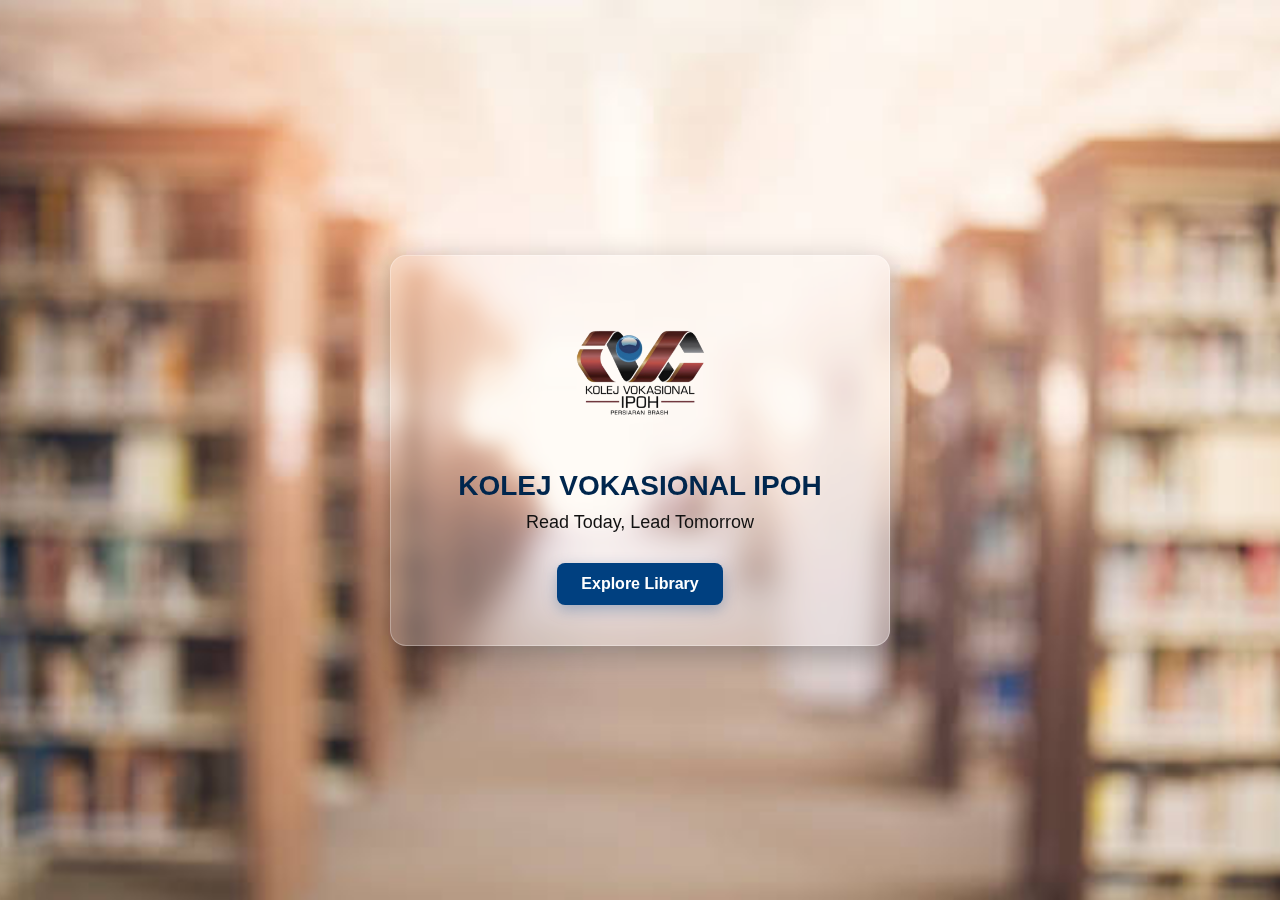
<file: index.html>
<!Doctype html>
<html>
<head>
<title>KVI Library</title>
<meta name="viewport" content="width=device-width, initial-scale=1.0">
<link rel="stylesheet" href="landingpage.css">
</head>
<body>
<!-- ini komen part for put any notes to the designer or to yourelf -->
<div class="container">
  <img src="logo.png" alt="Library Logo" class="logo">
  <h1 class="title">KOLEJ VOKASIONAL IPOH</h1>
  <p class="subtitle">Read Today, Lead Tomorrow</p>
  <a href="homepage.html" class="button">Explore Library</a>
</div></div>
</body>
</html>
</file>
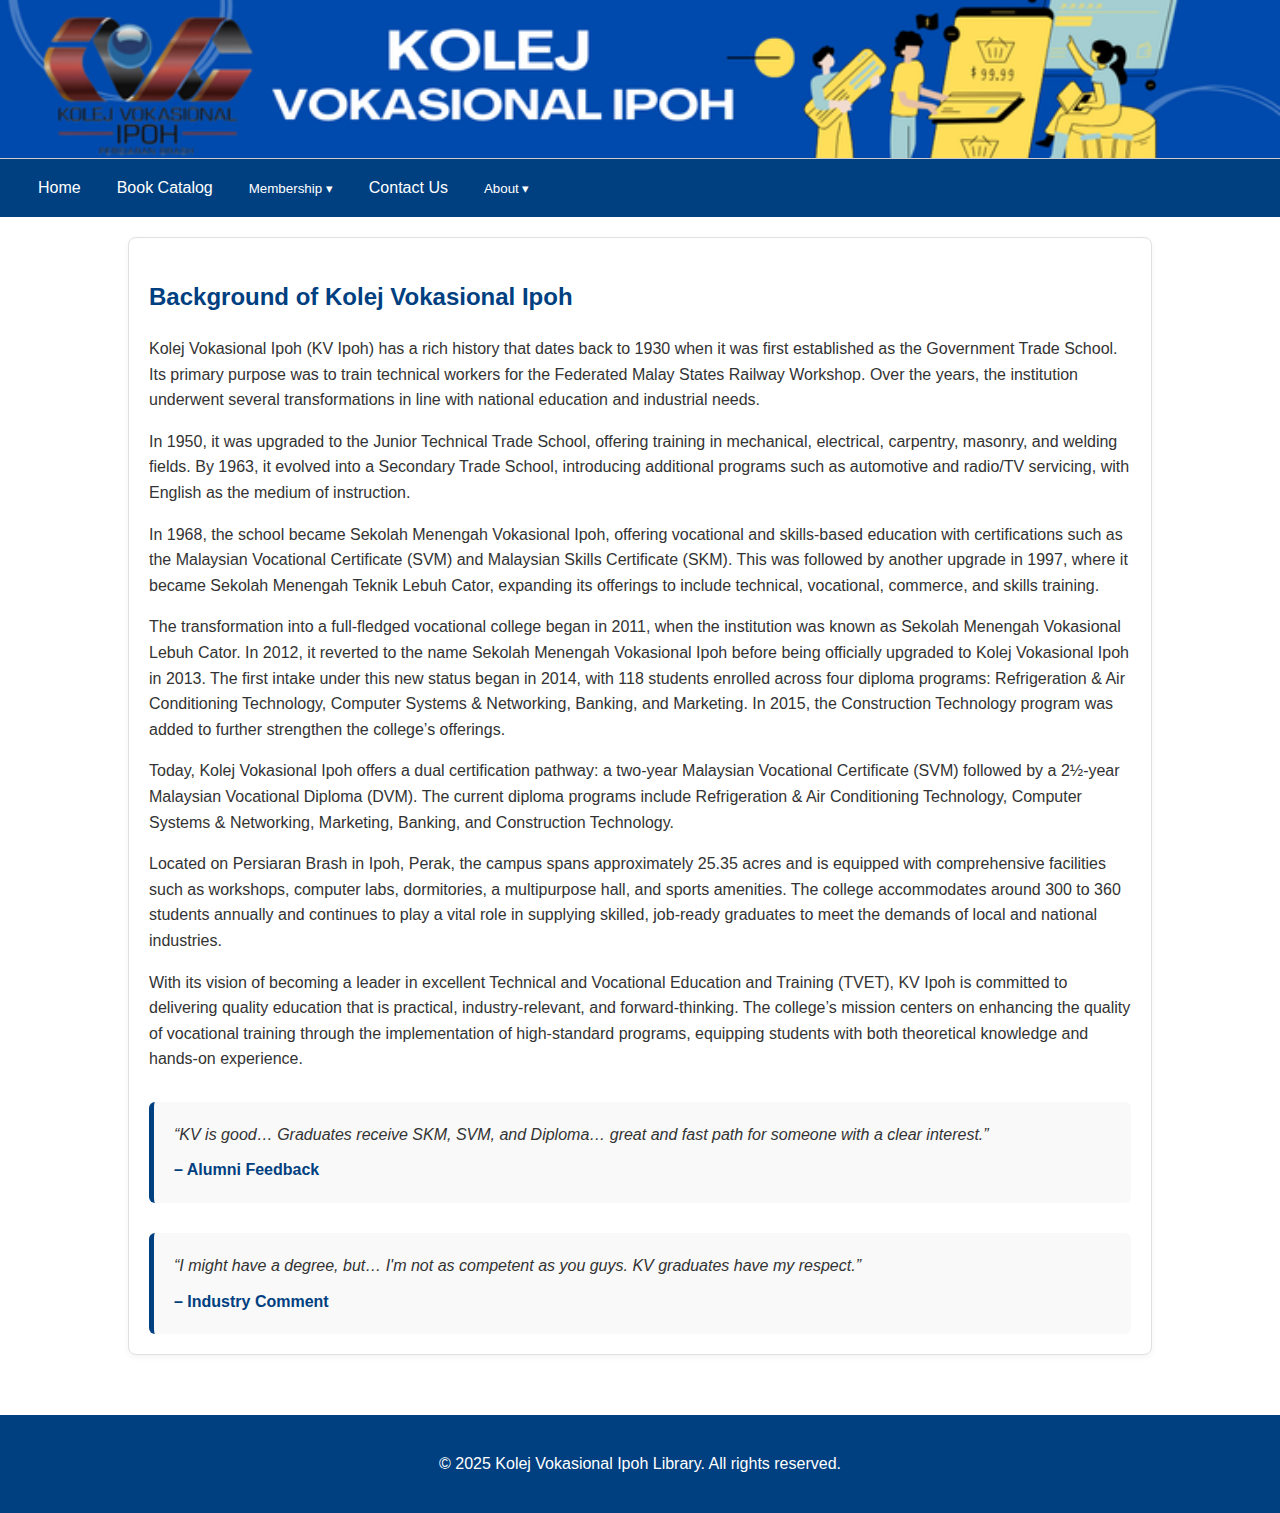
<file: background.html>
<!DOCTYPE html>
<html lang="en">
<head>
  <meta charset="UTF-8">
  <title>Background - KVI Library</title>
  <link rel="stylesheet" href="style.css">
  <style>
    .testimonial {
      margin-top: 30px;
      padding: 20px;
      background-color: #f9f9f9;
      border-left: 5px solid #004080;
      font-style: italic;
      color: #333;
      border-radius: 6px;
    }
    .testimonial strong {
      display: block;
      margin-top: 10px;
      font-style: normal;
      color: #004080;
    }
  </style>
</head>
<body>

  <!-- Header -->
  <div class="header">
    <img src="header.png" alt="Kolej Vokasional Ipoh Logo" class="header-logo">
  </div>

  <!-- Navigation -->
  <div class="topnav">
    <a href="homepage.html">Home</a>
    <a href="bookcatalog.html">Book Catalog</a>

    <div class="dropdown">
      <button class="dropbtn">Membership ▾</button>
      <div class="dropdown-content">
        <a href="student.html">Student Registration</a>
        <a href="staff.html">Staff Registration</a>
        <a href="borrowing.html">Borrowing Rules</a>
      </div>
    </div>

    <a href="contact.html">Contact Us</a>

    <div class="dropdown" style="float:right">
      <button class="dropbtn">About ▾</button>
      <div class="dropdown-content">
        <a href="background.html">Background</a>
        <a href="aboutme.html">Me</a>
      </div>
    </div>
  </div>

  <div class="nav-spacer"></div>

  <!-- Main Content -->
  <div class="row">
    <div class="leftcolumn">
      <div class="card">
        <h2>Background of Kolej Vokasional Ipoh</h2>

        <p>
          Kolej Vokasional Ipoh (KV Ipoh) has a rich history that dates back to 1930 when it was first established as the Government Trade School. Its primary purpose was to train technical workers for the Federated Malay States Railway Workshop. Over the years, the institution underwent several transformations in line with national education and industrial needs.
        </p>

        <p>
          In 1950, it was upgraded to the Junior Technical Trade School, offering training in mechanical, electrical, carpentry, masonry, and welding fields. By 1963, it evolved into a Secondary Trade School, introducing additional programs such as automotive and radio/TV servicing, with English as the medium of instruction.
        </p>

        <p>
          In 1968, the school became Sekolah Menengah Vokasional Ipoh, offering vocational and skills-based education with certifications such as the Malaysian Vocational Certificate (SVM) and Malaysian Skills Certificate (SKM). This was followed by another upgrade in 1997, where it became Sekolah Menengah Teknik Lebuh Cator, expanding its offerings to include technical, vocational, commerce, and skills training.
        </p>

        <p>
          The transformation into a full-fledged vocational college began in 2011, when the institution was known as Sekolah Menengah Vokasional Lebuh Cator. In 2012, it reverted to the name Sekolah Menengah Vokasional Ipoh before being officially upgraded to Kolej Vokasional Ipoh in 2013. The first intake under this new status began in 2014, with 118 students enrolled across four diploma programs: Refrigeration & Air Conditioning Technology, Computer Systems & Networking, Banking, and Marketing. In 2015, the Construction Technology program was added to further strengthen the college’s offerings.
        </p>

        <p>
          Today, Kolej Vokasional Ipoh offers a dual certification pathway: a two-year Malaysian Vocational Certificate (SVM) followed by a 2½-year Malaysian Vocational Diploma (DVM). The current diploma programs include Refrigeration & Air Conditioning Technology, Computer Systems & Networking, Marketing, Banking, and Construction Technology.
        </p>

        <p>
          Located on Persiaran Brash in Ipoh, Perak, the campus spans approximately 25.35 acres and is equipped with comprehensive facilities such as workshops, computer labs, dormitories, a multipurpose hall, and sports amenities. The college accommodates around 300 to 360 students annually and continues to play a vital role in supplying skilled, job-ready graduates to meet the demands of local and national industries.
        </p>

        <p>
          With its vision of becoming a leader in excellent Technical and Vocational Education and Training (TVET), KV Ipoh is committed to delivering quality education that is practical, industry-relevant, and forward-thinking. The college’s mission centers on enhancing the quality of vocational training through the implementation of high-standard programs, equipping students with both theoretical knowledge and hands-on experience.
        </p>

        <!-- Feedback Section -->
        <div class="testimonial">
          “KV is good… Graduates receive SKM, SVM, and Diploma… great and fast path for someone with a clear interest.”
          <strong>– Alumni Feedback</strong>
        </div>

        <div class="testimonial">
          “I might have a degree, but… I'm not as competent as you guys. KV graduates have my respect.”
          <strong>– Industry Comment</strong>
        </div>
      </div>
    </div>
  </div>

  <!-- Footer -->
  <div class="footer">
    <p style="text-align:center;">© 2025 Kolej Vokasional Ipoh Library. All rights reserved.</p>
  </div>

</body>
</html>
</file>
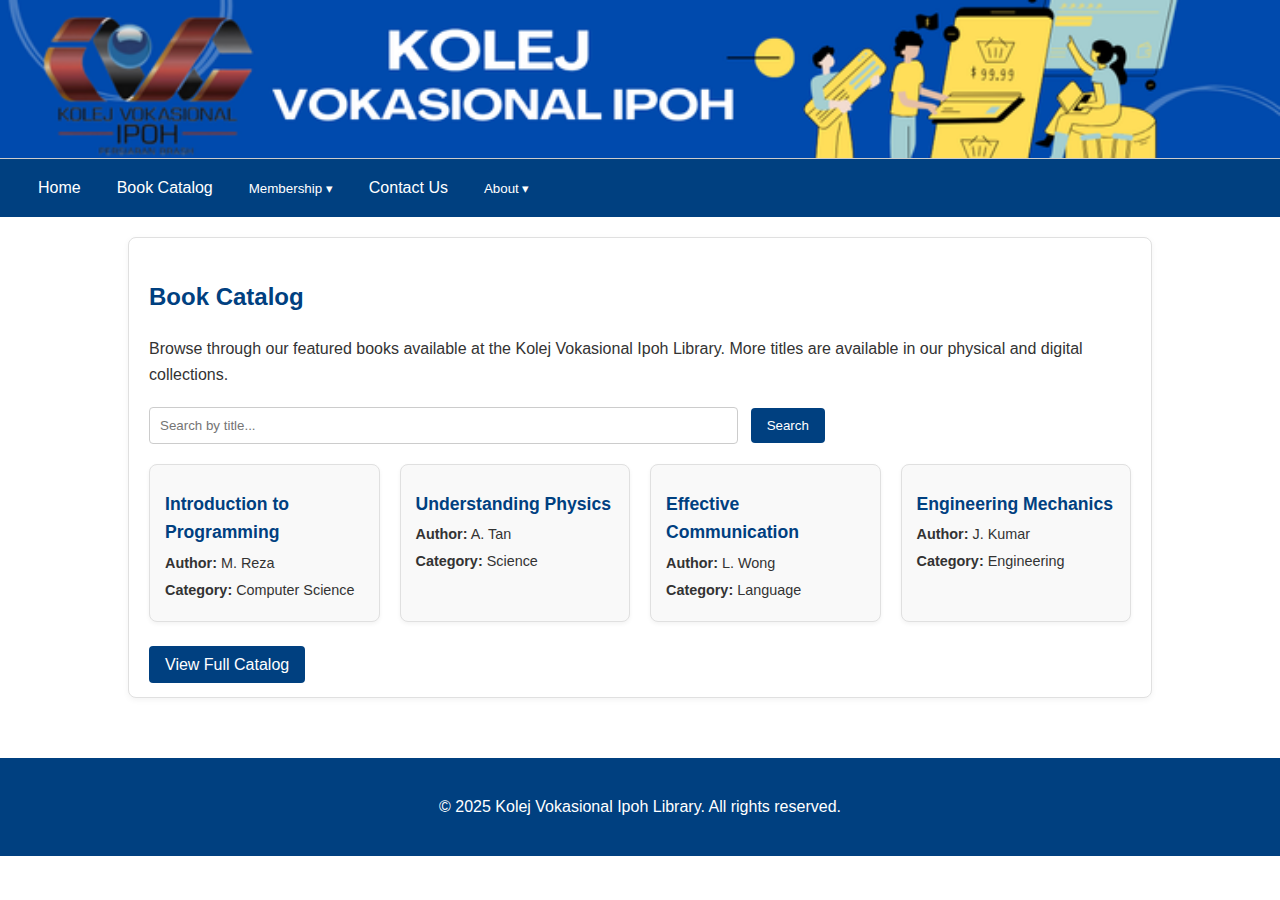
<file: bookcatalog.html>
<!DOCTYPE html>
<html lang="en">
<head>
  <meta charset="UTF-8">
  <title>Book Catalog - KVI Library</title>
  <link rel="stylesheet" href="book-catalog.css">
  <script>
    function filterBooks() {
      const input = document.getElementById("searchInput").value.toLowerCase().trim();
      const books = document.querySelectorAll(".book-card");

      books.forEach(book => {
        const titleElement = book.querySelector("h4");
        if (!titleElement) {
          book.style.display = "none";
          return;
        }
        const title = titleElement.textContent.toLowerCase();
        if (title.includes(input)) {
          book.style.display = "block";
        } else {
          book.style.display = "none";
        }
      });
    }
  </script>
</head>
<body>

  <div class="header">
    <img src="header.png" alt="Kolej Vokasional Ipoh Logo" class="header-logo">
  </div>

  <div class="topnav">
    <a href="homepage.html">Home</a>
    <a href="bookcatalog.html">Book Catalog</a>

    <div class="dropdown">
      <button class="dropbtn">Membership ▾</button>
      <div class="dropdown-content">
        <a href="student.html">Student Registration</a>
        <a href="staff.html">Staff Registration</a>
        <a href="borrowing.html">Borrowing Rules</a>
      </div>
    </div>

    <a href="contact.html">Contact Us</a>

    <div class="dropdown" style="float:right">
      <button class="dropbtn">About ▾</button>
      <div class="dropdown-content">
        <a href="background.html">Background</a>
        <a href="aboutme.html">Me</a>
      </div>
    </div>
  </div>

  <div class="nav-spacer"></div>

  <div class="row">
    <div class="leftcolumn">
      <div class="card">
        <h2>Book Catalog</h2>
        <p>Browse through our featured books available at the Kolej Vokasional Ipoh Library. More titles are available in our physical and digital collections.</p>

        <div class="search-bar">
          <input type="text" id="searchInput" placeholder="Search by title...">
          <button onclick="filterBooks()">Search</button>
        </div>

        <div class="catalog-grid">
          <div class="book-card">
            <h4>Introduction to Programming</h4>
            <p><strong>Author:</strong> M. Reza</p>
            <p><strong>Category:</strong> Computer Science</p>
          </div>

          <div class="book-card">
            <h4>Understanding Physics</h4>
            <p><strong>Author:</strong> A. Tan</p>
            <p><strong>Category:</strong> Science</p>
          </div>

          <div class="book-card">
            <h4>Effective Communication</h4>
            <p><strong>Author:</strong> L. Wong</p>
            <p><strong>Category:</strong> Language</p>
          </div>

          <div class="book-card">
            <h4>Engineering Mechanics</h4>
            <p><strong>Author:</strong> J. Kumar</p>
            <p><strong>Category:</strong> Engineering</p>
          </div>
        </div>

        <div style="margin-top: 30px;">
          <a href="#" class="button">View Full Catalog</a>
        </div>
      </div>
    </div>
  </div>

  <div class="footer">
    <p>© 2025 Kolej Vokasional Ipoh Library. All rights reserved.</p>
  </div>

</body>
</html>
</file>
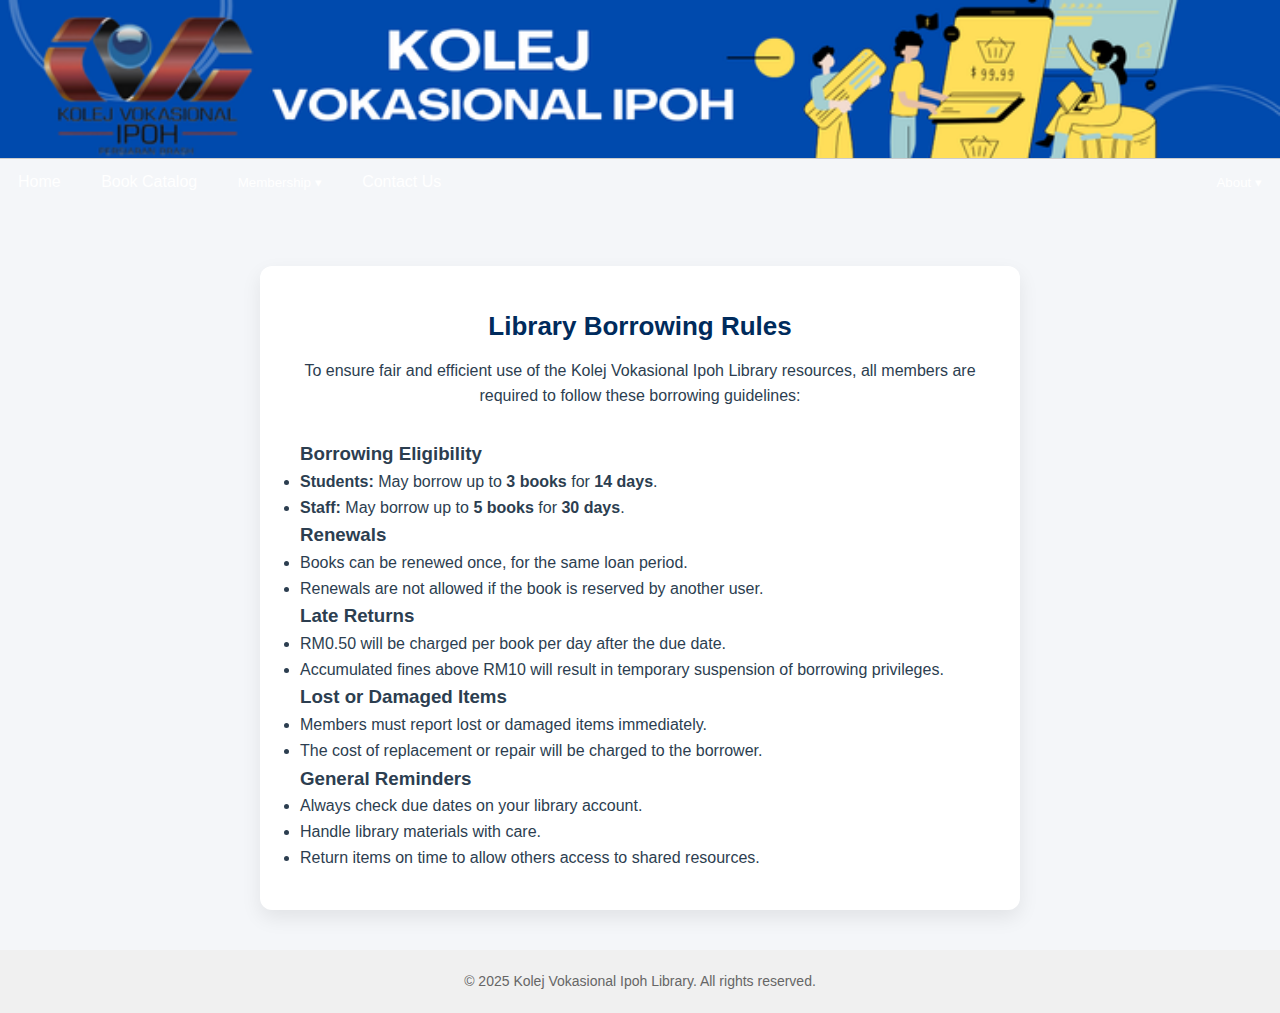
<file: borrowing.html>
<!DOCTYPE html>
<html lang="en">
<head>
  <meta charset="UTF-8">
  <title>Borrowing Rules - KVI Library</title>
  <link rel="stylesheet" href="membership.css">
</head>
<body>

  <!-- Header -->
  <div class="header">
    <img src="header.png" alt="Kolej Vokasional Ipoh Logo" class="header-logo">
  </div>

  <!-- Navigation -->
  <div class="topnav">
    <a href="homepage.html">Home</a>
    <a href="bookcatalog.html">Book Catalog</a>

    <div class="dropdown">
      <button class="dropbtn">Membership ▾</button>
      <div class="dropdown-content">
        <a href="student.html">Student Registration</a>
        <a href="staff.html">Staff Registration</a>
        <a href="borrowing-rules.html">Borrowing Rules</a>
      </div>
    </div>

    <a href="contact.html">Contact Us</a>

    <div class="dropdown" style="float:right">
      <button class="dropbtn">About ▾</button>
      <div class="dropdown-content">
        <a href="background.html">Background</a>
        <a href="aboutme.html">Me</a>
      </div>
    </div>
  </div>

  <div class="nav-spacer"></div>

  <!-- Main Content -->
  <div class="container">
    <div class="card">
      <h1>Library Borrowing Rules</h1>
      <p>To ensure fair and efficient use of the Kolej Vokasional Ipoh Library resources, all members are required to follow these borrowing guidelines:</p>

      <h3>Borrowing Eligibility</h3>
      <ul>
        <li><strong>Students:</strong> May borrow up to <strong>3 books</strong> for <strong>14 days</strong>.</li>
        <li><strong>Staff:</strong> May borrow up to <strong>5 books</strong> for <strong>30 days</strong>.</li>
      </ul>

      <h3>Renewals</h3>
      <ul>
        <li>Books can be renewed once, for the same loan period.</li>
        <li>Renewals are not allowed if the book is reserved by another user.</li>
      </ul>

      <h3>Late Returns</h3>
      <ul>
        <li>RM0.50 will be charged per book per day after the due date.</li>
        <li>Accumulated fines above RM10 will result in temporary suspension of borrowing privileges.</li>
      </ul>

      <h3>Lost or Damaged Items</h3>
      <ul>
        <li>Members must report lost or damaged items immediately.</li>
        <li>The cost of replacement or repair will be charged to the borrower.</li>
      </ul>

      <h3>General Reminders</h3>
      <ul>
        <li>Always check due dates on your library account.</li>
        <li>Handle library materials with care.</li>
        <li>Return items on time to allow others access to shared resources.</li>
      </ul>
    </div>
  </div>

  <!-- Footer -->
  <div class="footer">
    <p style="text-align:center;">© 2025 Kolej Vokasional Ipoh Library. All rights reserved.</p>
  </div>

</body>
</html>
</file>
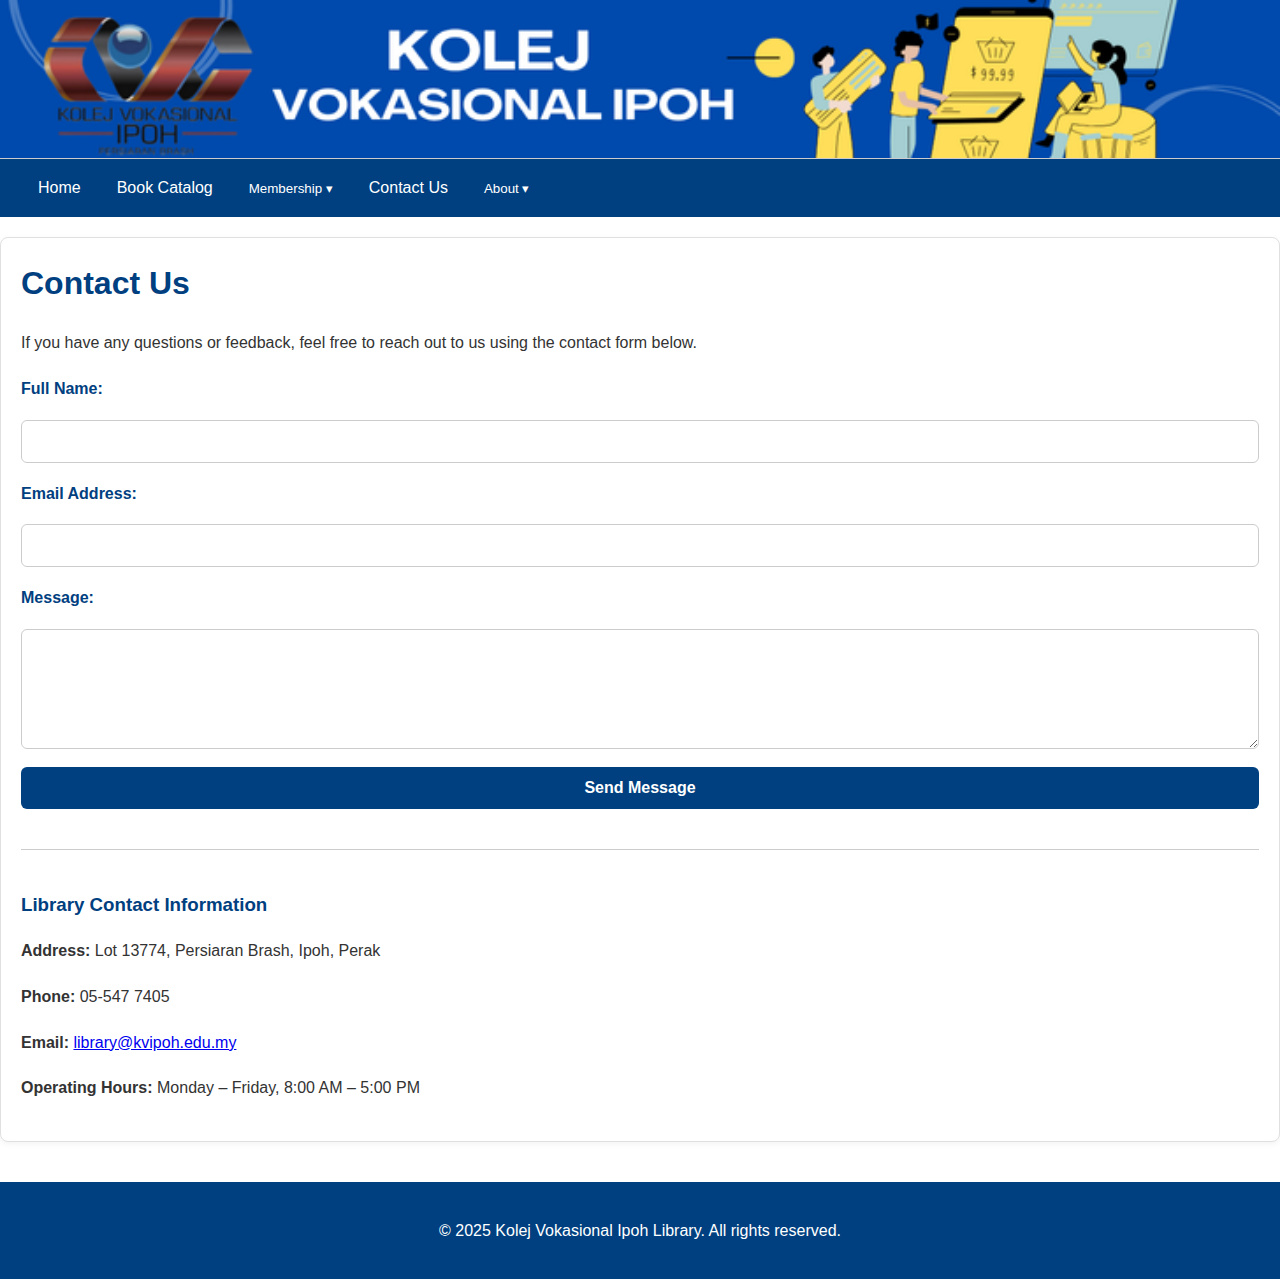
<file: contact.html>
<!DOCTYPE html>
<html lang="en">
<head>
  <meta charset="UTF-8">
  <title>Contact Us - KVI Library</title>
  <link rel="stylesheet" href="contact.css">
</head>
<body>

  <!-- Header -->
  <div class="header">
    <img src="header.png" alt="Kolej Vokasional Ipoh Logo" class="header-logo">
  </div>

  <!-- Navigation -->
  <div class="topnav">
    <a href="homepage.html">Home</a>
    <a href="bookcatalog.html">Book Catalog</a>
    <div class="dropdown">
      <button class="dropbtn">Membership ▾</button>
      <div class="dropdown-content">
        <a href="student.html">Student Registration</a>
        <a href="staff.html">Staff Registration</a>
        <a href="borrowing.html">Borrowing Rules</a>
      </div>
    </div>
    <a href="contact.html">Contact Us</a>
    <div class="dropdown" style="float:right">
      <button class="dropbtn">About ▾</button>
      <div class="dropdown-content">
        <a href="background.html">Background</a>
        <a href="aboutme.html">Me</a>
      </div>
    </div>
  </div>

  <div class="nav-spacer"></div>

  <!-- Main Content -->
  <div class="container">
    <div class="card">
      <h1>Contact Us</h1>
      <p>If you have any questions or feedback, feel free to reach out to us using the contact form below.</p>

      <!-- ✅ JavaScript-Handled Form -->
      <form id="contact-form" class="registration-form">
        <input type="hidden" name="_captcha" value="false">

        <label for="fullname">Full Name:</label>
        <input type="text" id="fullname" name="Full Name" required>

        <label for="email">Email Address:</label>
        <input type="email" id="email" name="Email" required>

        <label for="message">Message:</label>
        <textarea id="message" name="Message" rows="5" required></textarea>

        <button type="submit" class="button">Send Message</button>
      </form>

      <script>
        const form = document.getElementById('contact-form');

        form.addEventListener('submit', function(e) {
          e.preventDefault(); // Prevent default form submission

          const formData = new FormData(form);

          fetch("https://formsubmit.co/ajax/2024124897@student.uitm.edu.my", {
            method: "POST",
            body: formData
          })
          .then(response => {
            if (response.ok) {
              alert("✅ Message sent successfully!");
              form.reset(); // Clear form
            } else {
              alert("❌ Failed to send message. Please try again.");
            }
          })
          .catch(error => {
            console.error(error);
            alert("❌ An error occurred. Please try again.");
          });
        });
      </script>

      <hr style="margin: 40px 0; border: 0; border-top: 1px solid #ccc;">

      <h3>Library Contact Information</h3>
      <p><strong>Address:</strong> Lot 13774, Persiaran Brash, Ipoh, Perak</p>
      <p><strong>Phone:</strong> 05-547 7405</p>
      <p><strong>Email:</strong> <a href="mailto:library@kvipoh.edu.my">library@kvipoh.edu.my</a></p>
      <p><strong>Operating Hours:</strong> Monday – Friday, 8:00 AM – 5:00 PM</p>
    </div>
  </div>

  <!-- Footer -->
  <div class="footer">
    <p style="text-align:center;">© 2025 Kolej Vokasional Ipoh Library. All rights reserved.</p>
  </div>

</body>
</html>
</file>
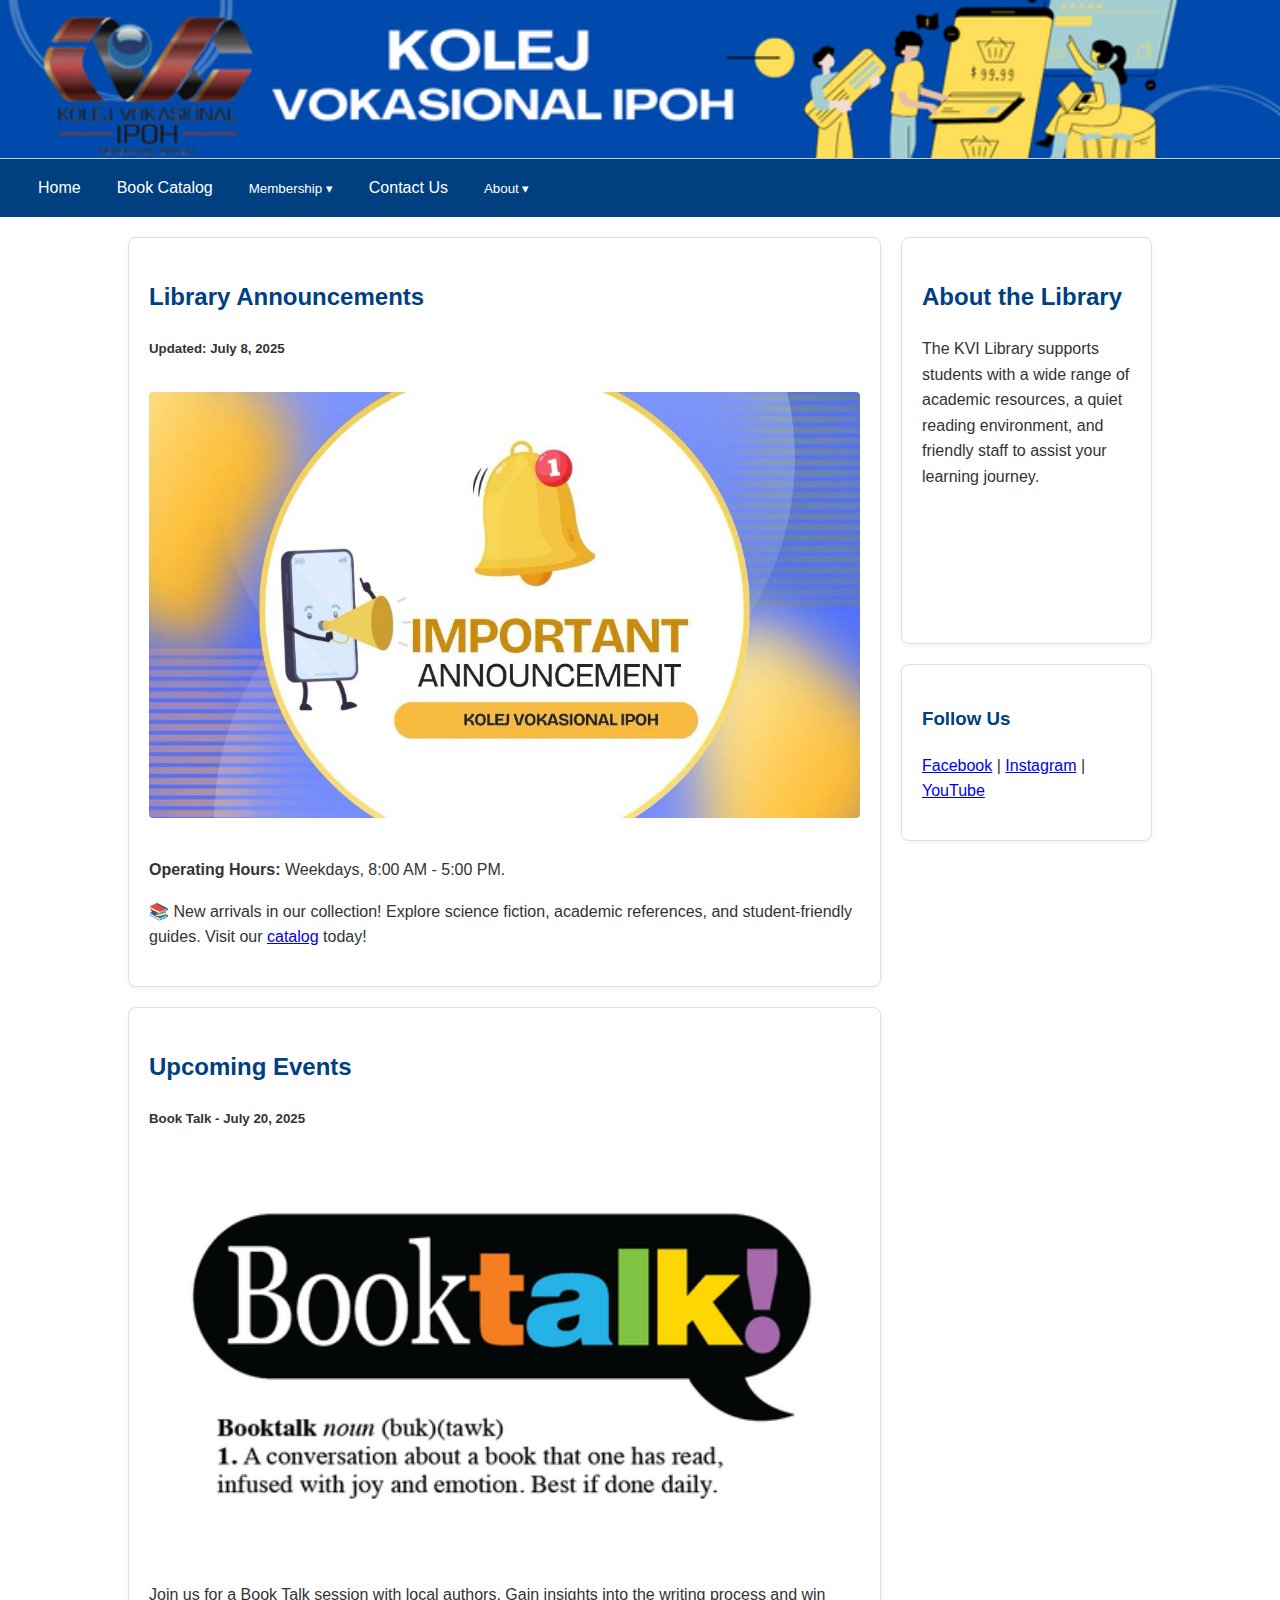
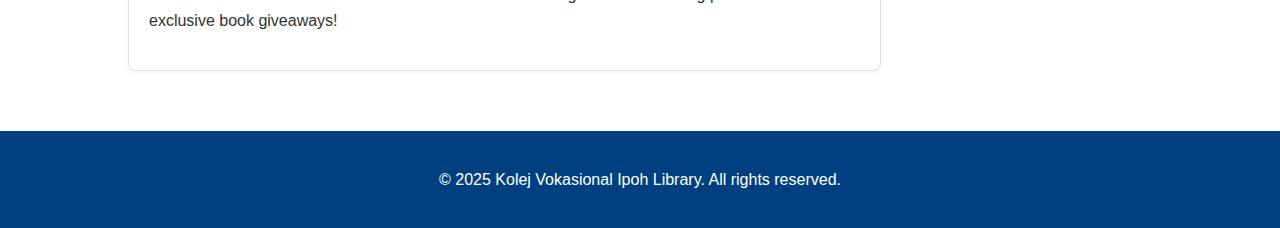
<file: homepage.html>
<!DOCTYPE html>
<html lang="en">
<head>
  <meta charset="UTF-8">
  <title>KVI Library Portal</title>
  <link rel="stylesheet" href="style.css">
</head>
<body>

  <!-- Header Section -->
  <div class="header">
    <img src="header.png" alt="Kolej Vokasional Ipoh Logo" class="header-logo">
  </div>

  <!-- Navigation Bar -->
  <div class="topnav">
    <a href="homepage.html">Home</a>
    <a href="bookcatalog.html">Book Catalog</a>

    <div class="dropdown">
      <button class="dropbtn">Membership ▾</button>
      <div class="dropdown-content">
        <a href="student.html">Student Registration</a>
        <a href="staff.html">Staff Registration</a>
        <a href="borrowing.html">Borrowing Rules</a>
      </div>
    </div>

    <a href="contact.html">Contact Us</a>

    <div class="dropdown" style="float:right">
      <button class="dropbtn">About ▾</button>
      <div class="dropdown-content">
        <a href="background.html">Background</a>
        <a href="aboutme.html">Me</a>
      </div>
    </div>
  </div>


  <div class="nav-spacer"></div>

  <!-- Main Content -->
  <div class="row">
    <div class="leftcolumn">
      <div class="card">
        <h2>Library Announcements</h2>
        <h5>Updated: July 8, 2025</h5>
        <img src="news.png" alt="Library Interior" class="news">
        <p><strong>Operating Hours:</strong> Weekdays, 8:00 AM - 5:00 PM.</p>
        <p>📚 New arrivals in our collection! Explore science fiction, academic references, and student-friendly guides. Visit our <a href="#">catalog</a> today!</p>
      </div>

      <div class="card">
        <h2>Upcoming Events</h2>
        <h5>Book Talk - July 20, 2025</h5>
        <img src="booktalk.png" alt="Book Talk Event" style="width:100%; height:auto;">
        <p>Join us for a Book Talk session with local authors. Gain insights into the writing process and win exclusive book giveaways!</p>
      </div>
    </div>

    <div class="rightcolumn">
      <div class="card">
  <h2>About the Library</h2>
  <p>The KVI Library supports students with a wide range of academic resources, a quiet reading environment, and friendly staff to assist your learning journey.</p>

  <div class="video-container">
    <iframe 
      src="https://www.youtube.com/embed/AS7x4VV3Nz0" 
      title="KVI Library Video" 
      frameborder="0" 
      allow="accelerometer; autoplay; clipboard-write; encrypted-media; gyroscope; picture-in-picture" 
      allowfullscreen>
    </iframe>
  </div>
</div>


      <div class="card">
      <h3>Follow Us</h3>
  <p>
    <a href="https://www.facebook.com/kvipoh/?locale2=th_my" target="_blank">Facebook</a> |
    <a href="https://www.instagram.com/kvipoh_official/?hl=en" target="_blank">Instagram</a> |
    <a href="https://www.youtube.com/@Ps_Kvip" target="_blank">YouTube</a>
  </p>
</div>

    </div>
  </div>

  <!-- Footer -->
  <div class="footer">
    <p style="text-align:center;">© 2025 Kolej Vokasional Ipoh Library. All rights reserved.</p>
  </div>

</body>
</html>
</file>
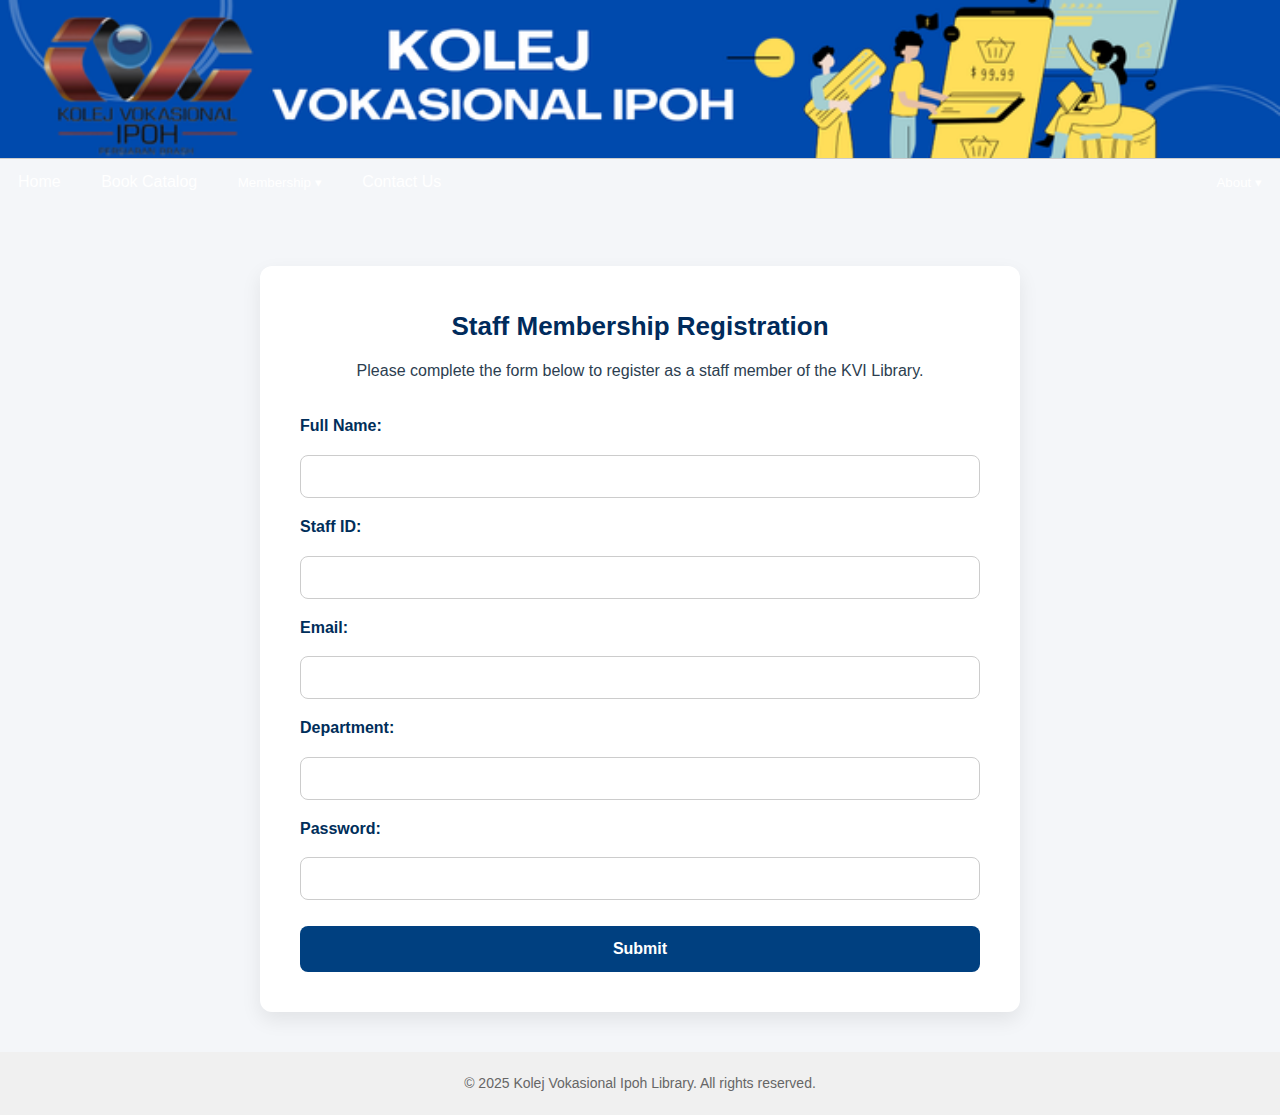
<file: staff.html>
<!DOCTYPE html>
<html lang="en">
<head>
  <meta charset="UTF-8">
  <title>Staff Registration - KVI Library</title>
  <link rel="stylesheet" href="membership.css">
</head>
<body>

  <!-- Header -->
  <div class="header">
    <img src="header.png" alt="Kolej Vokasional Ipoh Logo" class="header-logo">
  </div>

  <!-- Navigation -->
  <div class="topnav">
    <a href="homepage.html">Home</a>
    <a href="bookcatalog.html">Book Catalog</a>

    <div class="dropdown">
      <button class="dropbtn">Membership ▾</button>
      <div class="dropdown-content">
        <a href="student.html">Student Registration</a>
        <a href="staff.html">Staff Registration</a>
        <a href="borrowing.html">Borrowing Rules</a>
      </div>
    </div>

    <a href="contact.html">Contact Us</a>

    <div class="dropdown" style="float:right">
      <button class="dropbtn">About ▾</button>
      <div class="dropdown-content">
        <a href="background.html">Background</a>
        <a href="aboutme.html">Me</a>
      </div>
    </div>
  </div>

  <div class="nav-spacer"></div>

  <!-- Main Content -->
  <div class="container">
    <div class="card">
      <h1>Staff Membership Registration</h1>
      <p>Please complete the form below to register as a staff member of the KVI Library.</p>

      <form class="registration-form">
        <label for="staffName">Full Name:</label>
        <input type="text" id="staffName" name="staffName" required>

        <label for="staffID">Staff ID:</label>
        <input type="text" id="staffID" name="staffID" required>

        <label for="email">Email:</label>
        <input type="email" id="email" name="email" required>

        <label for="department">Department:</label>
        <input type="text" id="department" name="department" required>

        <label for="password">Password:</label>
        <input type="password" id="password" name="password" required>

        <button type="submit" class="button">Submit</button>
      </form>
    </div>
  </div>

  <!-- Footer -->
  <div class="footer">
    <p style="text-align:center;">© 2025 Kolej Vokasional Ipoh Library. All rights reserved.</p>
  </div>

</body>
</html>
</file>
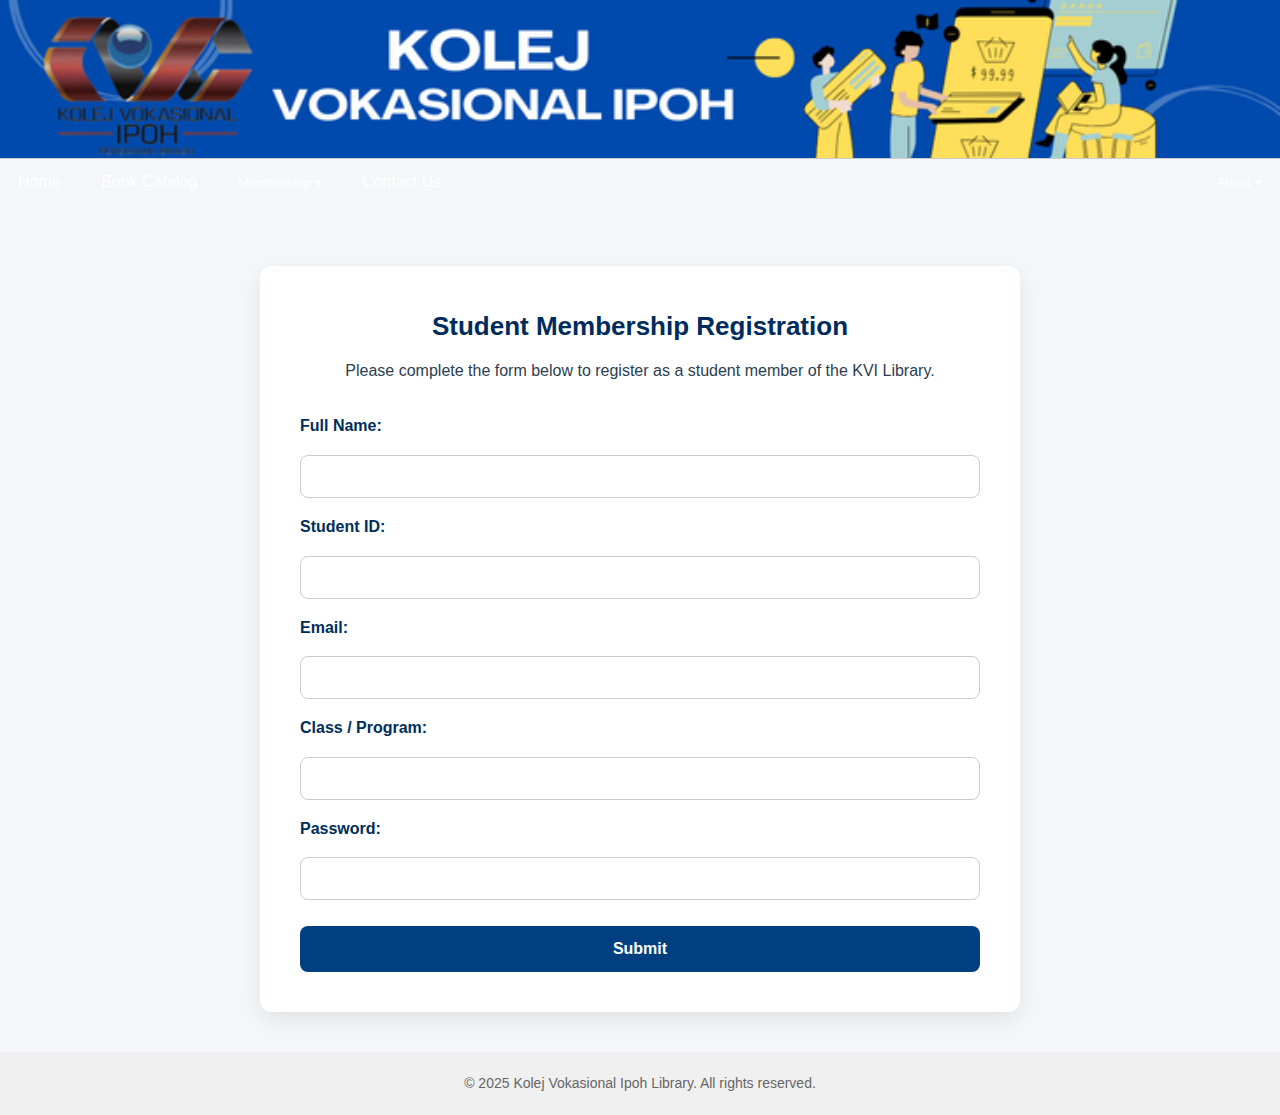
<file: student.html>
<!DOCTYPE html>
<html lang="en">
<head>
  <meta charset="UTF-8">
  <title>Student Registration - KVI Library</title>
  <link rel="stylesheet" href="membership.css">
</head>
<body>

  <!-- Header -->
  <div class="header">
    <img src="header.png" alt="Kolej Vokasional Ipoh Logo" class="header-logo">
  </div>

  <!-- Navigation (unchanged) -->
  <div class="topnav">
    <a href="homepage.html">Home</a>
    <a href="bookcatalog.html">Book Catalog</a>

    <div class="dropdown">
      <button class="dropbtn">Membership ▾</button>
      <div class="dropdown-content">
        <a href="student.html">Student Registration</a>
        <a href="staff.html">Staff Registration</a>
        <a href="borrowing-rules.html">Borrowing Rules</a>
      </div>
    </div>

    <a href="contact.html">Contact Us</a>

    <div class="dropdown" style="float:right">
      <button class="dropbtn">About ▾</button>
      <div class="dropdown-content">
        <a href="background.html">Background</a>
        <a href="aboutme.html">Me</a>
      </div>
    </div>
  </div>

  <div class="nav-spacer"></div>

  <!-- Main Content -->
  <div class="container">
    <div class="card">
      <h1>Student Membership Registration</h1>
      <p>Please complete the form below to register as a student member of the KVI Library.</p>

      <form class="registration-form">
        <label for="studentName">Full Name:</label>
        <input type="text" id="studentName" name="studentName" required>

        <label for="studentID">Student ID:</label>
        <input type="text" id="studentID" name="studentID" required>

        <label for="email">Email:</label>
        <input type="email" id="email" name="email" required>

        <label for="class">Class / Program:</label>
        <input type="text" id="class" name="class" required>

        <label for="password">Password:</label>
        <input type="password" id="password" name="password" required>

        <button type="submit" class="button">Submit</button>
      </form>
    </div>
  </div>

  <!-- Footer -->
  <div class="footer">
    <p style="text-align:center;">© 2025 Kolej Vokasional Ipoh Library. All rights reserved.</p>
  </div>

</body>
</html>
</file>
<file: landingpage.css>
* {
  margin: 0;
  padding: 0;
  box-sizing: border-box;
}


body {
  font-family: 'Inter', sans-serif;
  background: url('background.jpg') no-repeat center center fixed;
  background-size: cover;
  color: #333;
  display: flex;
  justify-content: center;
  align-items: center;
  min-height: 100vh;
}


.container {
  text-align: center;
  background: rgba(255, 255, 255, 0.2); 
  padding: 40px 30px;
  border-radius: 16px;
  box-shadow: 0 10px 30px rgba(0, 0, 0, 0.3);
  max-width: 500px;
  width: 90%;
  backdrop-filter: blur(10px); 
  -webkit-backdrop-filter: blur(10px); 
  border: 1px solid rgba(255, 255, 255, 0.3); 
}


.logo {
  max-width: 150px;
  margin-bottom: 20px;
}


.title {
  font-size: 28px;
  font-weight: 800;
  color: #00264d;
  margin-bottom: 10px;
}


.subtitle {
  font-size: 18px;
  font-weight: 400;
  color: #111;
  margin-bottom: 30px;
}


.button {
  display: inline-block;
  padding: 12px 24px;
  background-color: #004080;
  color: #fff;
  text-decoration: none;
  font-weight: 600;
  border-radius: 8px;
  transition: background-color 0.3s ease, transform 0.2s ease;
  box-shadow: 0 5px 15px rgba(0, 64, 128, 0.3);
}

.button:hover {
  background-color: #002e5a;
  transform: translateY(-2px);
}
</file>
<file: style.css>
* {
  box-sizing: border-box;
}

body {
  margin: 0;
  padding: 0;
  font-family: 'Helvetica', 'Segoe UI', sans-serif;
  background-color: #ffffff;
  color: #333;
  line-height: 1.6;
}

/* Header */
.header {
  background-color: #ffffff;
  border-bottom: 1px solid #ccc;
}

.header-logo {
  width: 100%;
  height: auto;
  display: block;
}

/* Navigation */
.topnav {
  background-color: #004080;
  display: flex;
  justify-content: flex-start;
  align-items: center;
  padding: 0 20px;
}

.topnav a,
.dropbtn {
  color: white;
  padding: 16px 18px;
  text-decoration: none;
  font-weight: 500;
}

.topnav a:hover,
.dropdown:hover .dropbtn {
  background-color: #003060;
}

.dropdown {
  position: relative;
  display: inline-block;
}

.dropbtn {
  background: none;
  border: none;
  cursor: pointer;
}

.dropdown-content {
  display: none;
  position: absolute;
  background-color: #ffffff;
  min-width: 200px;
  box-shadow: 0 4px 8px rgba(0,0,0,0.1);
  z-index: 1;
}

.dropdown-content a {
  color: #004080;
  padding: 12px 16px;
  text-decoration: none;
  display: block;
}

.dropdown-content a:hover {
  background-color: #f2f2f2;
}

.dropdown:hover .dropdown-content {
  display: block;
}

.nav-spacer {
  height: 20px;
}

/* Layout */
.row {
  display: flex;
  flex-wrap: wrap;
  margin: 0 10%;
  gap: 20px;
}

.leftcolumn {
  flex: 3;
}

.rightcolumn {
  flex: 1;
}

/* Card */
.card {
  background-color: #ffffff;
  padding: 20px;
  border: 1px solid #e0e0e0;
  border-radius: 8px;
  box-shadow: 0 2px 6px rgba(0,0,0,0.05);
  margin-bottom: 20px;
}

.card h2, .card h3 {
  color: #004080;
}

.card img {
  width: 100%;
  height: auto;
  border-radius: 4px;
  margin-top: 10px;
  margin-bottom: 15px;
}

.video-container {
  position: relative;
  padding-bottom: 56.25%; /* 16:9 ratio */
  height: 0;
  overflow: hidden;
  border-radius: 8px;
  margin-top: 15px;
}

.video-container iframe {
  position: absolute;
  top: 0;
  left: 0;
  width: 100%;
  height: 100%;
  border: none;
}

/* Footer */
.footer {
  background-color: #004080;
  color: white;
  text-align: center;
  padding: 20px 0;
  margin-top: 40px;
}

.footer-logo {
  width: 150px;
  margin-bottom: 10px;
}

/* Responsive */
@media (max-width: 800px) {
  .row {
    flex-direction: column;
    margin: 0 5%;
  }
}
</file>
<file: book-catalog.css>
* {
  box-sizing: border-box;
}

body {
  margin: 0;
  padding: 0;
  font-family: 'Helvetica', 'Segoe UI', sans-serif;
  background-color: #ffffff;
  color: #333;
  line-height: 1.6;
}

.header {
  background-color: #ffffff;
  border-bottom: 1px solid #ccc;
}

.header-logo {
  width: 100%;
  height: auto;
  display: block;
}

.topnav {
  background-color: #004080;
  display: flex;
  justify-content: flex-start;
  align-items: center;
  padding: 0 20px;
}

.topnav a,
.dropbtn {
  color: white;
  padding: 16px 18px;
  text-decoration: none;
  font-weight: 500;
}

.topnav a:hover,
.dropdown:hover .dropbtn {
  background-color: #003060;
}

.dropdown {
  position: relative;
  display: inline-block;
}

.dropbtn {
  background: none;
  border: none;
  cursor: pointer;
}

.dropdown-content {
  display: none;
  position: absolute;
  background-color: #ffffff;
  min-width: 200px;
  box-shadow: 0 4px 8px rgba(0,0,0,0.1);
  z-index: 1;
}

.dropdown-content a {
  color: #004080;
  padding: 12px 16px;
  text-decoration: none;
  display: block;
}

.dropdown-content a:hover {
  background-color: #f2f2f2;
}

.dropdown:hover .dropdown-content {
  display: block;
}

.nav-spacer {
  height: 20px;
}

.row {
  display: flex;
  flex-wrap: wrap;
  margin: 0 10%;
  gap: 20px;
}

.leftcolumn {
  flex: 1;
  width: 100%;
}

.card {
  background-color: #ffffff;
  padding: 20px;
  border: 1px solid #e0e0e0;
  border-radius: 8px;
  box-shadow: 0 2px 6px rgba(0,0,0,0.05);
  margin-bottom: 20px;
}

.card h2 {
  color: #004080;
}

.catalog-grid {
  display: grid;
  grid-template-columns: repeat(auto-fit, minmax(220px, 1fr));
  gap: 20px;
  margin-top: 20px;
}

.book-card {
  border: 1px solid #e0e0e0;
  padding: 15px;
  border-radius: 8px;
  background-color: #f9f9f9;
  box-shadow: 0 2px 4px rgba(0, 0, 0, 0.05);
}

.book-card img {
  width: 100%;
  height: auto;
  border-radius: 4px;
  margin-bottom: 10px;
}

.book-card h4 {
  margin: 10px 0 5px;
  font-size: 1.1em;
  color: #004080;
}

.book-card p {
  margin: 4px 0;
  font-size: 0.9em;
}

.search-bar {
  margin: 20px 0;
}

.search-bar input[type="text"] {
  width: 60%;
  padding: 10px;
  border: 1px solid #ccc;
  border-radius: 4px;
}

.search-bar button {
  padding: 10px 16px;
  background-color: #004080;
  color: white;
  border: none;
  border-radius: 4px;
  margin-left: 8px;
  cursor: pointer;
}

.search-bar button:hover {
  background-color: #003060;
}

.footer {
  background-color: #004080;
  color: white;
  text-align: center;
  padding: 20px 0;
  margin-top: 40px;
}

.button {
  padding: 10px 16px;
  background-color: #004080;
  color: white;
  border: none;
  border-radius: 4px;
  text-decoration: none;
  font-weight: 500;
}

.button:hover {
  background-color: #003060;
}
</file>
<file: contact.css>
* {
  box-sizing: border-box;
}

body {
  margin: 0;
  padding: 0;
  font-family: 'Helvetica', 'Segoe UI', sans-serif;
  background-color: #ffffff;
  color: #333;
  line-height: 1.6;
}

/* Header */
.header {
  background-color: #ffffff;
  border-bottom: 1px solid #ccc;
}

.header-logo {
  width: 100%;
  height: auto;
  display: block;
}

/* Navigation */
.topnav {
  background-color: #004080;
  display: flex;
  justify-content: flex-start;
  align-items: center;
  padding: 0 20px;
}

.topnav a,
.dropbtn {
  color: white;
  padding: 16px 18px;
  text-decoration: none;
  font-weight: 500;
}

.topnav a:hover,
.dropdown:hover .dropbtn {
  background-color: #003060;
}

.dropdown {
  position: relative;
  display: inline-block;
}

.dropbtn {
  background: none;
  border: none;
  cursor: pointer;
}

.dropdown-content {
  display: none;
  position: absolute;
  background-color: #ffffff;
  min-width: 200px;
  box-shadow: 0 4px 8px rgba(0,0,0,0.1);
  z-index: 1;
}

.dropdown-content a {
  color: #004080;
  padding: 12px 16px;
  text-decoration: none;
  display: block;
}

.dropdown-content a:hover {
  background-color: #f2f2f2;
}

.dropdown:hover .dropdown-content {
  display: block;
}

.nav-spacer {
  height: 20px;
}

/* Layout */
.row {
  display: flex;
  flex-wrap: wrap;
  margin: 0 10%;
  gap: 20px;
}

.leftcolumn {
  flex: 3;
}

.rightcolumn {
  flex: 1;
}

/* Card */
.card {
  background-color: #ffffff;
  padding: 20px;
  border: 1px solid #e0e0e0;
  border-radius: 8px;
  box-shadow: 0 2px 6px rgba(0,0,0,0.05);
  margin-bottom: 20px;
}

.card h1,
.card h2,
.card h3 {
  color: #004080;
  margin-top: 0;
}

.card p {
  font-size: 16px;
  margin-bottom: 20px;
}

/* Form Styling */
.registration-form {
  display: flex;
  flex-direction: column;
  gap: 18px;
  margin-top: 10px;
}

.registration-form label {
  font-weight: 600;
  color: #004080;
}

.registration-form input,
.registration-form textarea {
  padding: 12px 14px;
  border: 1px solid #ccc;
  border-radius: 6px;
  font-size: 15px;
  width: 100%;
  font-family: inherit;
}

.registration-form textarea {
  resize: vertical;
  min-height: 120px;
}

.registration-form input:focus,
.registration-form textarea:focus {
  border-color: #004080;
  outline: none;
}

/* Button */
.button {
  background-color: #004080;
  color: white;
  padding: 12px 24px;
  border: none;
  border-radius: 6px;
  font-weight: 600;
  font-size: 16px;
  cursor: pointer;
  transition: background-color 0.3s ease;
}

.button:hover {
  background-color: #003060;
}

/* Footer */
.footer {
  background-color: #004080;
  color: white;
  text-align: center;
  padding: 20px 0;
  margin-top: 40px;
}

/* Divider (optional for content pages like Contact Us) */
.card hr {
  border: none;
  border-top: 1px solid #ccc;
  margin: 40px 0;
}

/* Responsive */
@media (max-width: 800px) {
  .row {
    flex-direction: column;
    margin: 0 5%;
  }
}
</file>
<file: membership.css>
/* Reset */
* {
  margin: 0;
  padding: 0;
  box-sizing: border-box;
}

/* Base layout */
body {
  font-family: 'Segoe UI', Tahoma, Geneva, Verdana, sans-serif;
  background: #f4f6f9;
  color: #2c3e50;
  line-height: 1.6;
}

/* Header */
.header {
  background-color: #ffffff;
  border-bottom: 1px solid #ccc;
}

.header-logo {
  width: 100%;
  height: auto;
  display: block;
}

/* Navigation Bar */
.topnav a,
.dropbtn {
  color: white;
  padding: 16px 18px;
  text-decoration: none;
  font-weight: 500;
}

.topnav a:hover,
.dropdown:hover .dropbtn {
  background-color: #003060;
}

.dropdown {
  position: relative;
  display: inline-block;
}

.dropbtn {
  background: none;
  border: none;
  cursor: pointer;
}

.dropdown-content {
  display: none;
  position: absolute;
  background-color: #ffffff;
  min-width: 200px;
  box-shadow: 0 4px 8px rgba(0,0,0,0.1);
  z-index: 1;
}

.dropdown-content a {
  color: #004080;
  padding: 12px 16px;
  text-decoration: none;
  display: block;
}

.dropdown-content a:hover {
  background-color: #f2f2f2;
}

.dropdown:hover .dropdown-content {
  display: block;
}

.nav-spacer {
  height: 20px;
}

/* Main Container */
.container {
  max-width: 800px;
  margin: 40px auto;
  padding: 0 20px;
}

/* Card */
.card {
  background-color: #ffffff;
  border-radius: 12px;
  padding: 40px;
  box-shadow: 0 8px 20px rgba(0, 0, 0, 0.08);
}

.card h1 {
  font-size: 26px;
  color: #002b5c;
  text-align: center;
  margin-bottom: 10px;
}

.card p {
  text-align: center;
  margin-bottom: 30px;
}

/* Form */
.registration-form {
  display: flex;
  flex-direction: column;
  gap: 16px;
}

.registration-form label {
  font-weight: 600;
  color: #002e5a;
}

.registration-form input {
  padding: 12px;
  font-size: 15px;
  border: 1px solid #ccc;
  border-radius: 8px;
  transition: border 0.2s ease;
}

.registration-form input:focus {
  border-color: #004080;
  outline: none;
}

/* Button */
.button {
  background-color: #004080;
  color: #fff;
  border: none;
  padding: 14px;
  font-weight: 600;
  font-size: 16px;
  border-radius: 8px;
  cursor: pointer;
  transition: background-color 0.3s ease;
  margin-top: 10px;
}

.button:hover {
  background-color: #002e5a;
}

/* Footer */
.footer {
  background-color: #f0f0f0;
  padding: 20px 0;
  text-align: center;
  font-size: 14px;
  color: #666;
}
</file>
